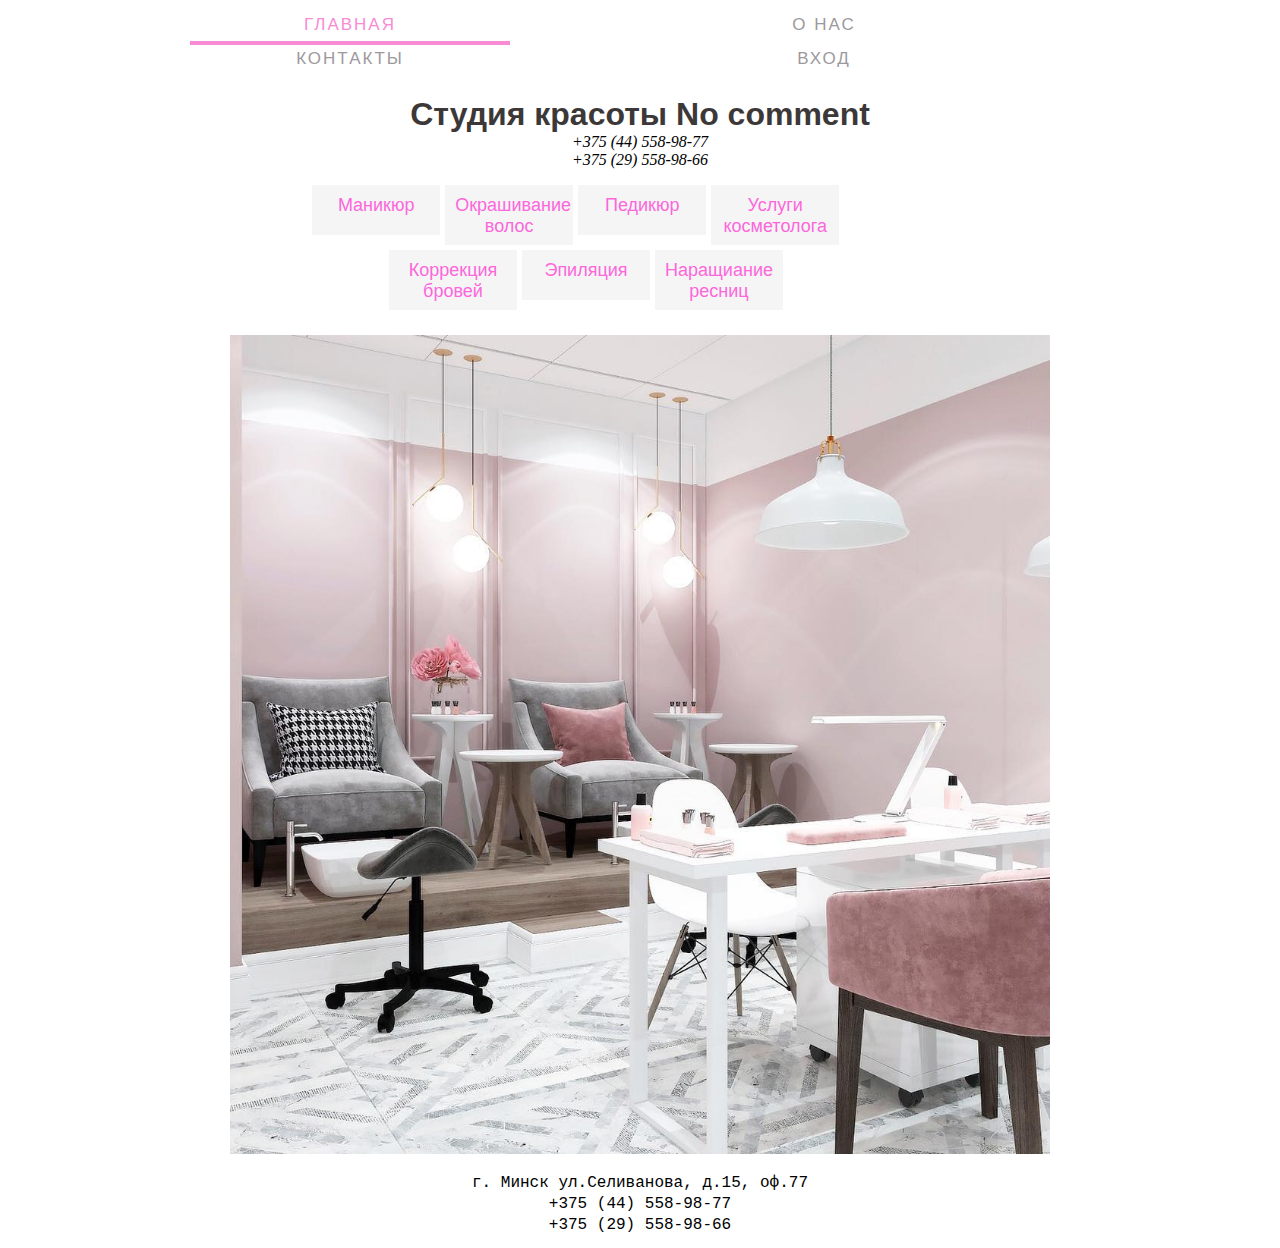
<file: index.html>
<!DOCTYPE html>
<html lang="en">
  <head>
    <meta charset="UTF-8" />
    <meta http-equiv="X-UA-Compatible" content="IE=edge" />
    <meta name="viewport" content="width=device-width, initial-scale=1.0" />
    <title>Студия красоты No comment</title>
    <link rel="stylesheet" href="css/main.css" />
  </head>
  <body class="box">
    <nav>
      <ul class="menu">
        <li class="menu-main">
          <a href="index.html" class="current">Главная</a>
        </li>
        <li class="menu-main">
          <a href="aboutUs.html" target="_blank">О нас</a>
        </li>
        <li class="menu-main">
          <a href="contacts.html" target="_blank">Контакты</a>
        </li>
        <li class="menu-main"><a href="login.html" target="_blank">Вход</a></li>
      </ul>
    </nav>
    <h1 class="name">Студия красоты No comment</h1>
    <p class="number1">+375 (44) 558-98-77</p>
    <p class="number2">+375 (29) 558-98-66</p>

    <div class="aaa">
      <div class="bbb">
        <div>
          <a class="nail" href="#" target="_blank">Маникюр</a>
        </div>

        <div>
          <a class="hair" href="#" target="_blank">Окрашивание волос</a>
        </div>

        <div>
          <a class="pedicure" href="#" target="_blank">Педикюр</a>
        </div>

        <div>
          <a class="cosm" href="#" target="_blank">Услуги косметолога</a>
        </div>
      </div>

      <div class="ccc">
        <div>
          <a class="eyebrows" href="#" target="_blank">Коррекция бровей</a>
        </div>

        <div>
          <a class="epilation" href="#" target="_blank">Эпиляция</a>
        </div>

        <div>
          <a class="eyelashes" href="#" target="_blank">Наращиание ресниц</a>
        </div>
      </div>
    </div>

    <div class="pic-salon">
      <img class="pic-salon" src="salon.jpg" alt="" width="500" />
    </div>
  </body>
  <footer>
    <div class="footer">
      <p>г. Минск ул.Селиванова, д.15, оф.77</p>
      <p>+375 (44) 558-98-77</p>
      <p>+375 (29) 558-98-66</p>
    </div>
  </footer>
</html>
</file>
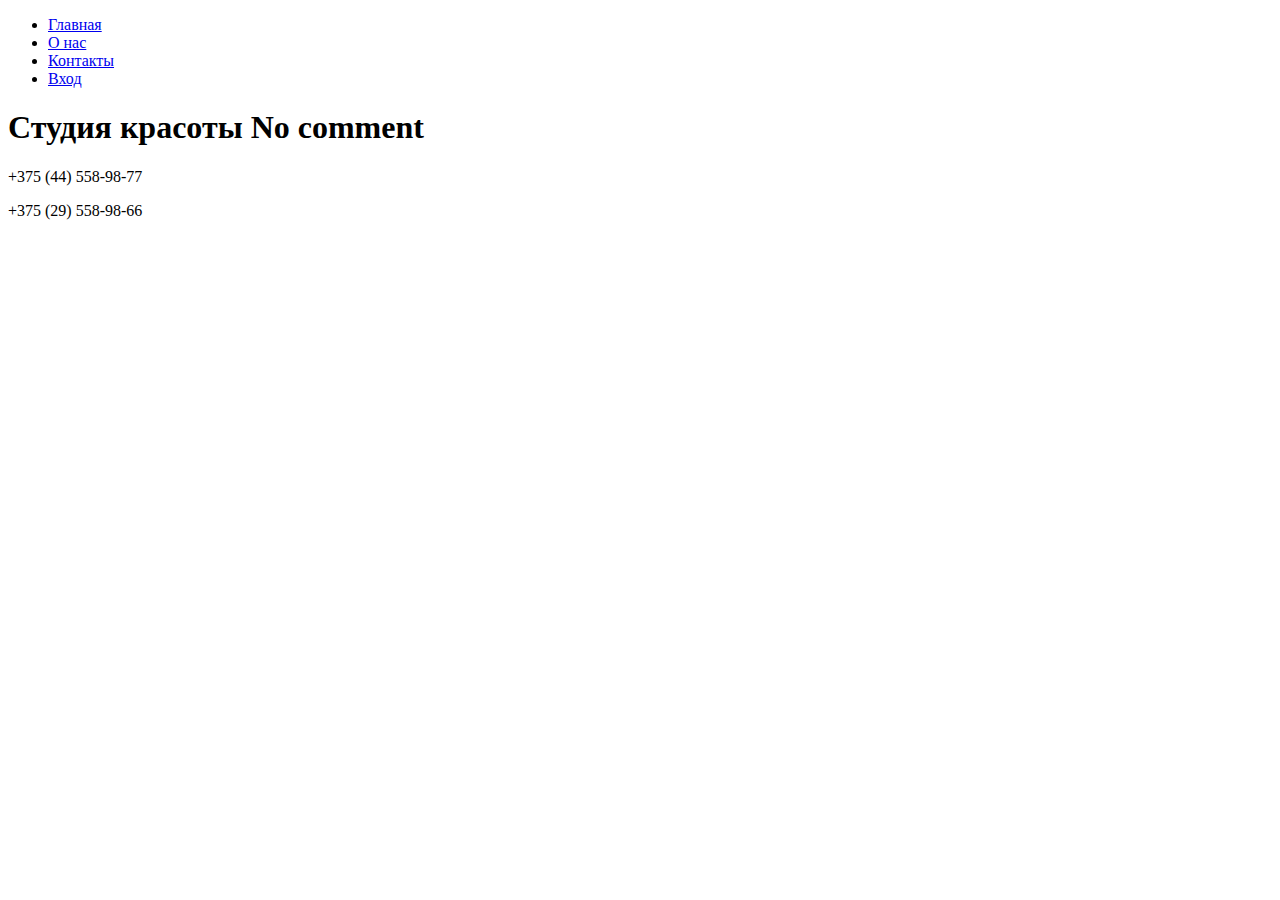
<file: aboutUs.html>
<!DOCTYPE html>
<html lang="en">
  <head>
    <meta charset="UTF-8" />
    <meta http-equiv="X-UA-Compatible" content="IE=edge" />
    <meta name="viewport" content="width=device-width, initial-scale=1.0" />
    <title>О нас</title>
  </head>
  <body>
    <nav class="menu">
      <ul>
        <li><a href="index.html">Главная</a></li>
        <li><a href="aboutUs.html" target="_blank">О нас</a></li>
        <li><a href="contacts.html" target="_blank">Контакты</a></li>
        <li><a href="login.html" target="_blank">Вход</a></li>
      </ul>
    </nav>
    <h1>Студия красоты No comment</h1>
    <p>+375 (44) 558-98-77</p>
    <p>+375 (29) 558-98-66</p>
  </body>
</html>
</file>
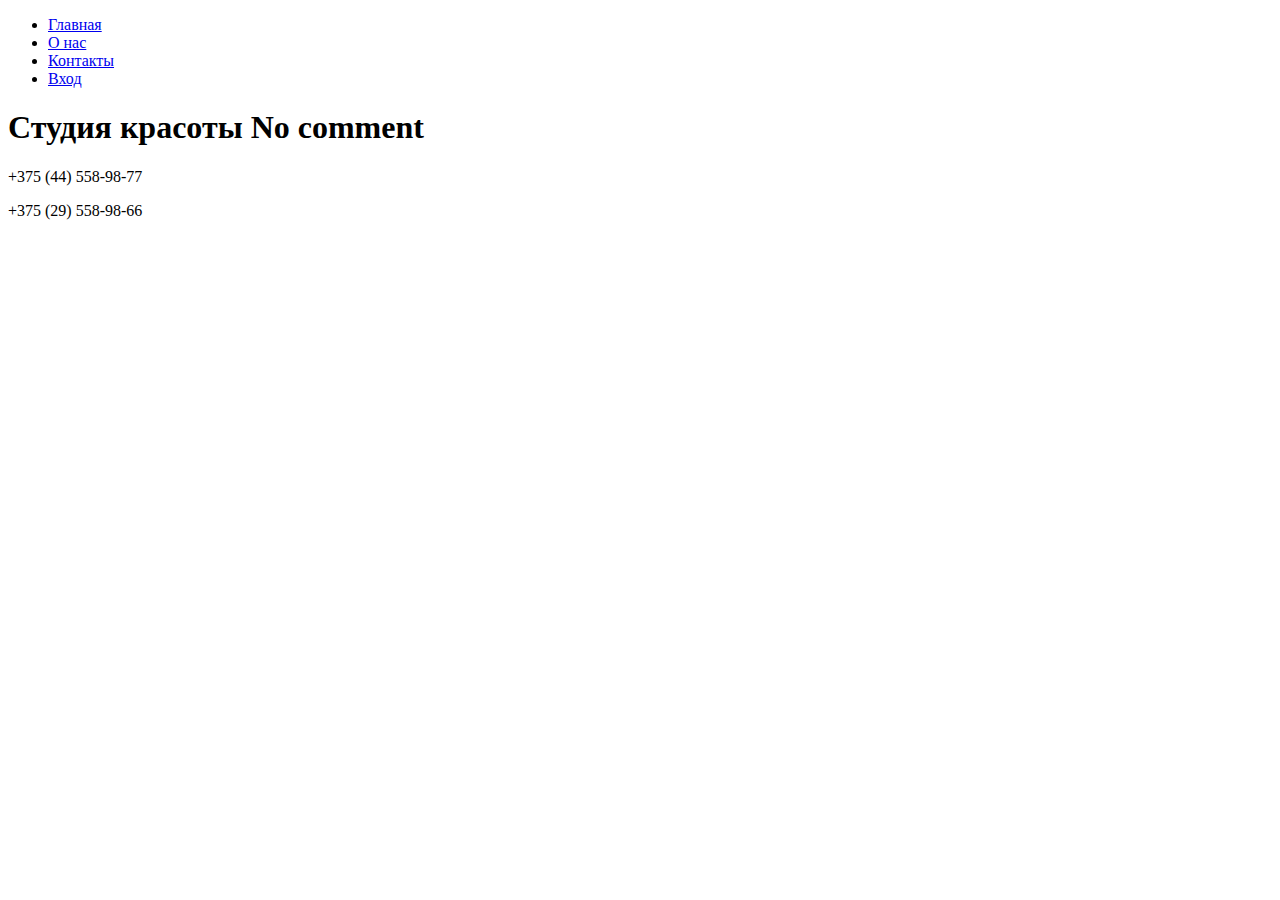
<file: contacts.html>
<!DOCTYPE html>
<html lang="en">
  <head>
    <meta charset="UTF-8" />
    <meta http-equiv="X-UA-Compatible" content="IE=edge" />
    <meta name="viewport" content="width=device-width, initial-scale=1.0" />
    <title>Контакты</title>
  </head>
  <body>
    <nav class="menu">
      <ul>
        <li><a href="index.html">Главная</a></li>
        <li><a href="aboutUs.html" target="_blank">О нас</a></li>
        <li><a href="contacts.html" target="_blank">Контакты</a></li>
        <li><a href="login.html" target="_blank">Вход</a></li>
      </ul>
    </nav>
    <h1>Студия красоты No comment</h1>
    <p>+375 (44) 558-98-77</p>
    <p>+375 (29) 558-98-66</p>
  </body>
</html>
</file>
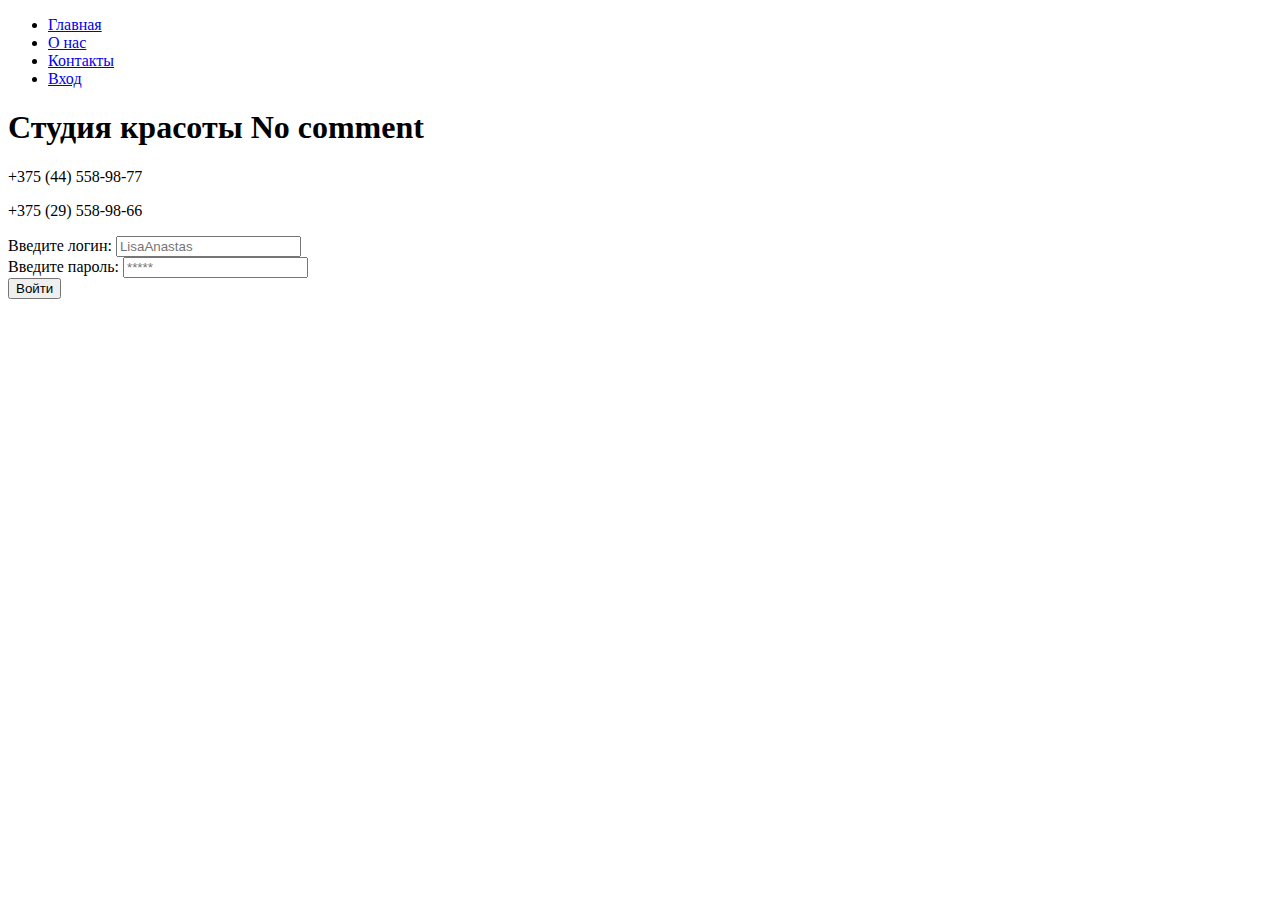
<file: login.html>
<!DOCTYPE html>
<html lang="en">
  <head>
    <meta charset="UTF-8" />
    <meta http-equiv="X-UA-Compatible" content="IE=edge" />
    <meta name="viewport" content="width=device-width, initial-scale=1.0" />
    <title>Вход</title>
  </head>
  <body>
    <nav class="menu">
      <ul>
        <li><a href="index.html">Главная</a></li>
        <li><a href="aboutUs.html" target="_blank">О нас</a></li>
        <li><a href="contacts.html" target="_blank">Контакты</a></li>
        <li><a href="login.html" target="_blank">Вход</a></li>
      </ul>
    </nav>
    <h1>Студия красоты No comment</h1>
    <p>+375 (44) 558-98-77</p>
    <p>+375 (29) 558-98-66</p>
    <label for="login">Введите логин:</label>
    <input id="text" type="login" placeholder="LisaAnastas" />
    <br />
    <label for="userPassword">Введите пароль:</label>
    <input id="userPassword" type="password" placeholder="*****" />
    <br />
    <button type="submit">Войти</button>
  </body>
</html>
</file>
<file: css/main.css>
/*студия красоты No Comment*/
.name {
  font-family: "Ubuntu Condensed", sans-serif;
  font-weight: bolder;
  color: rgb(61, 56, 56);
  margin-bottom: 0em;
  text-align: center;
}
.menu {
  position: fixed;
  top: 0;
  width: 100%;
  background-color: #f7f7f7;
  height: 50px;
  margin-top: auto;
}

.box {
  background-color: #ffffff;
  margin-top: 6em;
}

/*номера телефонов*/
.number1 {
  margin: 0em 0em 0em 0em;
  font-style: oblique;
  text-align: center;
}

.number2 {
  margin: 0em 0em 0em 0em;
  padding-bottom: 1em;
  font-style: oblique;
  text-align: center;
}

a {
  text-decoration: none;
  color: rgb(252, 103, 219);
  font-size: 18px;
  font-family: "Ubuntu Condensed", sans-serif;
}

/*услуги */
.nail {
  background-color: rgba(235, 235, 235, 0.5);
  border: 10em solid rgb(240, 116, 199);
  border-width: 0px;
  padding: 10px;
  float: left;
  width: 6em;
  height: 30px;
  text-align: center;
  margin: 0px 0px 5px 5px;
  font-family: "Ubuntu Condensed", sans-serif;
}
.hair {
  background-color: rgba(235, 235, 235, 0.5);
  border: 10em solid rgb(240, 116, 199);
  border-width: 0px;
  padding: 10px 10px 20px 10px;
  float: left;
  width: 6em;
  height: 30px;
  text-align: center;
  margin: 0px 0px 5px 5px;
  font-family: "Ubuntu Condensed", sans-serif;
}

.pedicure {
  background-color: rgba(235, 235, 235, 0.5);
  border: 10em solid rgb(240, 116, 199);
  border-width: 0px;
  padding: 10px;
  float: left;
  width: 6em;
  height: 30px;
  text-align: center;
  margin: 0px 0px 5px 5px;
  font-family: "Ubuntu Condensed", sans-serif;
}
.cosm {
  background-color: rgba(235, 235, 235, 0.5);
  border: 10em solid rgb(240, 116, 199);
  border-width: 0px;
  padding: 10px 10px 20px 10px;
  float: left;
  width: 6em;
  height: 30px;
  text-align: center;
  margin: 0px 0px 5px 5px;
  font-family: "Ubuntu Condensed", sans-serif;
}
.eyebrows {
  background-color: rgba(235, 235, 235, 0.5);
  border: 10em solid rgb(240, 116, 199);
  border-width: 0px;
  padding: 10px 10px 20px 10px;
  float: left;
  width: 6em;
  height: 30px;
  text-align: center;
  margin: 0px 0px 5px 5px;
  font-family: "Ubuntu Condensed", sans-serif;
}
.eyelashes {
  background-color: rgba(235, 235, 235, 0.5);
  border: 10em solid rgb(240, 116, 199);
  border-width: 0px;
  padding: 10px 10px 20px 10px;
  float: left;
  width: 6em;
  height: 30px;
  text-align: center;
  margin: 0px 0px 5px 5px;
  font-family: "Ubuntu Condensed", sans-serif;
}
.epilation {
  background-color: rgba(235, 235, 235, 0.5);
  border: 10em solid rgb(240, 116, 199);
  border-width: 0px;
  padding: 10px;
  float: left;
  width: 6em;
  height: 30px;
  text-align: center;
  margin: 0px 0px 5px 5px;
  font-family: "Ubuntu Condensed", sans-serif;
}

.aaa {
  margin-left: auto;
  margin-right: auto;
  height: 150px;
  width: 100%;
}

.bbb {
  margin-left: auto;
  margin-right: auto;

  width: 36em;
  height: 65px;
}

.ccc {
  margin-left: auto;
  margin-right: auto;

  width: 28em;
  height: 65px;
}

@import url("https://fonts.googleapis.com/css?family=Ubuntu+Condensed");
.menu-main {
  list-style: none;
  margin-left: 130px;
  text-align: center;
  background-color: rgb(red, green, blue, 0.5);
  display: inline-block;
  width: 9em;
  margin-top: 10px;
}
.menu-main li {
  display: inline-block;
}
.menu-main li:after {
  content: "|";
  color: #606060;
  display: inline-block;
  vertical-align: top;
}
.menu-main li:last-child:after {
  content: none;
}
.menu-main a {
  text-decoration: none;
  font-family: "Ubuntu Condensed", sans-serif;
  letter-spacing: 2px;
  position: relative;
  padding: 5px;
  font-size: 17px;
  text-transform: uppercase;
  display: block;
  transition: color 0.2s;
}
.menu-main a,
.menu-main a:visited {
  color: #9d999d;
}
.menu-main a.current,
.menu-main a:hover {
  color: rgb(248, 139, 212);
}
.menu-main a:before,
.menu-main a:after {
  content: "";
  position: absolute;
  height: 4px;
  top: auto;
  right: 50%;
  bottom: -5px;
  left: 50%;
  background: rgb(248, 139, 212);
  transition: 0.8s;
}
.menu-main a:hover:before,
.menu-main .current:before {
  left: 0;
}
.menu-main a:hover:after,
.menu-main .current:after {
  right: 0;
}
@media (max-width: 550px) {
  .menu-main {
    padding-top: 0;
  }
  .menu-main li {
    display: block;
  }
  .menu-main li:after {
    content: none;
  }
  .menu-main a {
    padding: 25px 0 20px;
    margin: 0 30px;
  }
}

.footer {
  margin-left: auto;
  margin-right: auto;
  width: 100%;
  text-align: center;
  font-family: "Courier New", Courier, monospace;
  padding-top: 3px;
  padding-bottom: 3px;
  margin-top: 10px;
  margin-bottom: 3px;
}

p {
  margin-top: 3px;
  margin-bottom: 3px;
}

.pic-salon {
  margin-left: auto;
  margin-right: auto;
  width: 80%;
  text-align: center;
}
/*аддаптивность*/
@media screen and (max-width: 320px) {
  html {
    width: 100%;
  }
  body.box {
    margin-left: 0px;
    margin-right: 0px;
    margin-top: 15em;
    width: 100%;
  }
  h1 {
    width: 50%;
    margin-left: auto;
    margin-right: auto;
    text-align: center;
  }
  ul.menu {
    position: absolute;
    background-color: #ffffff;
  }
  li.menu-main {
    width: 70%;
    margin-left: 0px;
    margin-right: 0px;
    height: 1px;
  }
  div.bbb {
    width: 45%;
    margin-left: auto;
    margin-right: auto;
    text-align: center;
  }
  div.ccc {
    width: 45%;
    margin-left: auto;
    margin-right: auto;
    text-align: center;
  }
  p {
    width: 100%;
    margin-left: auto;
    margin-right: auto;
    text-align: center;
  }
}

@media screen and (max-width: 480px) {
  html {
    width: 100%;
  }
  body.box {
    margin-left: 0px;
    margin-right: 0px;
    margin-top: 15em;
    width: 100%;
  }
  h1 {
    width: 60%;
    margin-left: auto;
    margin-right: auto;
    text-align: center;
  }
  ul.menu {
    position: absolute;
    background-color: #ffffff;
  }
  li.menu-main {
    width: 50%;
    margin-left: 75px;
    margin-right: 0px;
    height: 1px;
  }
  div.bbb {
    width: 30%;
    margin-left: auto;
    margin-right: auto;
    text-align: center;
  }
  div.ccc {
    width: 30%;
    margin-left: auto;
    margin-right: auto;
    text-align: center;
  }
  p {
    width: 97%;
    margin-left: auto;
    margin-right: auto;
    text-align: center;
  }
}

@media screen and (max-width: 768px) {
  html {
    width: 100%;
  }
  body.box {
    margin-left: 0px;
    margin-right: 0px;
    margin-top: 9em;
    width: 100%;
  }
  h1 {
    width: 80%;
    margin-left: auto;
    margin-right: auto;
    text-align: center;
  }
  ul.menu {
    position: absolute;
    background-color: #ffffff;
    height: 1px;
  }
  li.menu-main {
    width: 50%;
    margin-left: 150px;

    height: 1px;
  }
  div.bbb {
    width: 75%;
    margin-left: auto;
    margin-right: auto;
    text-align: center;
  }
  div.ccc {
    width: 60%;
    margin-left: auto;
    margin-right: auto;
    text-align: center;
  }
  p {
    width: 100%;
    margin-left: auto;
    margin-right: auto;
    text-align: center;
  }
  pic-salon {
    width: 95%;
    margin-left: 5%;
  }
}
@media screen and (max-width: 1024px) {
  html {
    width: 100%;
  }
  body.box {
    margin-left: 0px;
    margin-right: 0px;
    margin-top: 5em;
    width: 100%;
  }
  h1 {
    width: 80%;
    margin-left: auto;
    margin-right: auto;
    text-align: center;
  }
  ul.menu {
    position: absolute;
    background-color: #ffffff;
    height: 1px;
  }
  li.menu-main {
    width: 25%;
    margin-left: 150px;

    height: 1px;
  }
  div.bbb {
    width: 65%;
    margin-left: 24%;
    text-align: center;
  }
  div.ccc {
    width: 65%;
    margin-left: 30%;
    text-align: center;
  }
  p {
    width: 100%;
    margin-left: auto;
    margin-right: auto;
    text-align: center;
  }
  pic-salon {
    width: 95%;
    margin-left: 5%;
  }
}

@media screen and (max-width: 1280px) {
  html {
    width: 100%;
  }
  body.box {
    margin-left: 0px;
    margin-right: 0px;
    width: 100%;
  }
  h1 {
    width: 100%;
    margin-left: auto;
    margin-right: auto;
    text-align: center;
    margin-top: 0px;
  }
  ul.menu {
    position: absolute;
    background-color: #ffffff;
    height: 5px;
    margin-bottom: 0%;
  }
  li.menu-main {
    width: 25%;
    margin-left: 150px;
    height: 1px;
  }
  div.bbb {
    width: 100%;
    margin-left: 24%;
    text-align: center;
  }
  div.ccc {
    width: 100%;
    margin-left: 30%;
    text-align: center;
  }
  p {
    width: 100%;
    margin-left: auto;
    margin-right: auto;
    text-align: center;
  }
  pic-salon {
    width: 95%;
    margin-left: 5%;
  }
}
</file>
